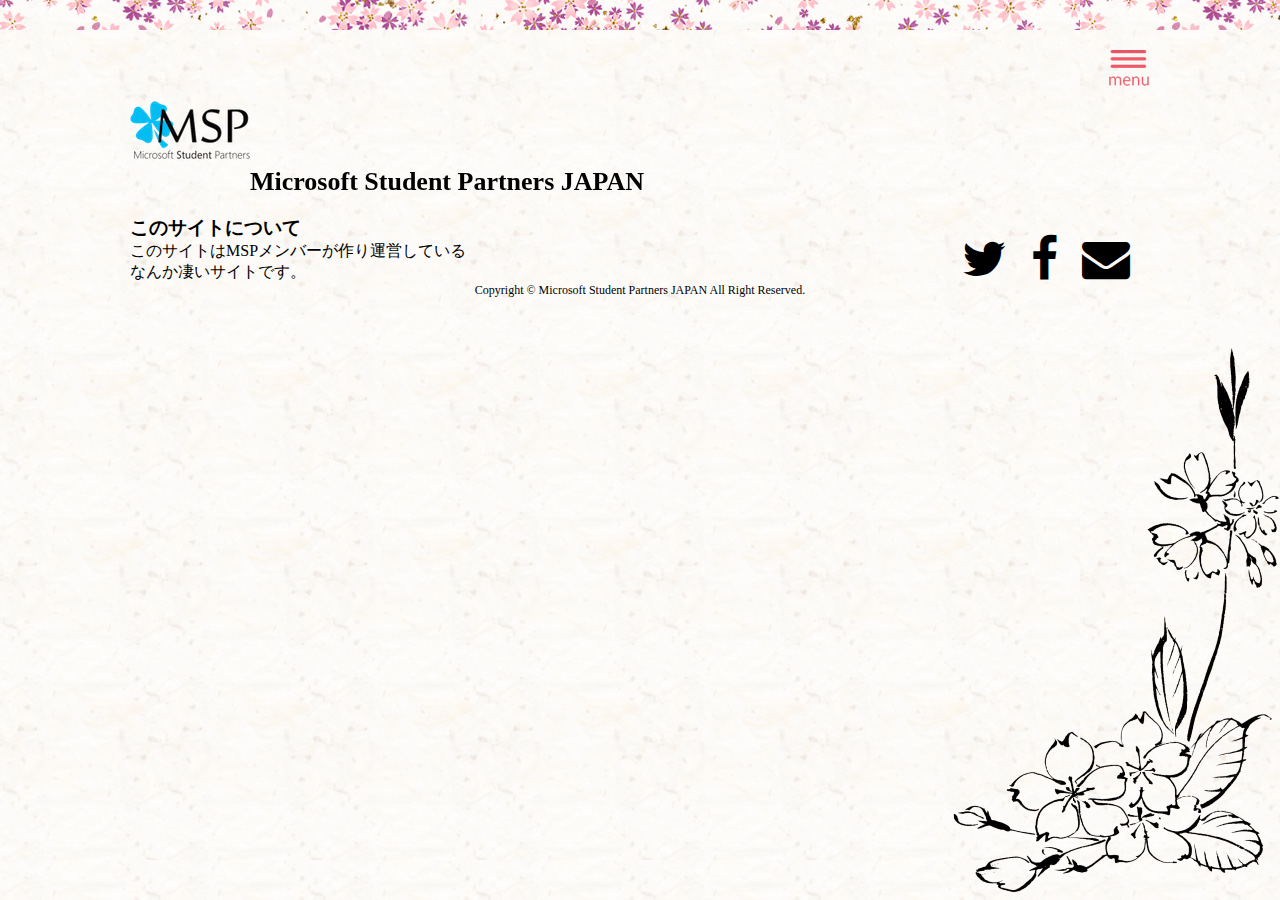
<file: base.html>
<!DOCTYPE html>
<html lang="ja">
<head>
    <meta charset="UTF-8">
    <meta name="viewport" content="width=device-width,initial-scale=1.0">
    <title>Microsoft Student Partners JAPAN</title>
    <link href="http://maxcdn.bootstrapcdn.com/font-awesome/4.2.0/css/font-awesome.min.css" rel="stylesheet">
    <link rel="stylesheet" href="css/normalize.css">
    <link rel="stylesheet" href="css/style.css">
</head>
<body>
    <header>
        <div class="container">
            <div class="box">
                <div class="box__left">
                    <h1 class="title"><img class="msplogo" src="img/logo.png" alt="">Microsoft Student Partners JAPAN</h1>
                </div>
                <div class="box__right">
                    <img class="menu" src="img/menu.png" alt="">
                </div>
            </div>
        </div>
    </header>
    <div class="main">
        <div class="container">

        </div>
    </div>
    <footer>
        <div class="container">
            <div class="box">
                <div class="box__left">
                    <h3>このサイトについて</h3>
                    <p>このサイトはMSPメンバーが作り運営している<br>なんか凄いサイトです。</p>
                </div>
                <div class="box__right">
                    <div class="social-icons">
                        <i class="fa fa-twitter fa-3x"></i>
                        <i class="fa fa-facebook fa-3x"></i>
                        <i class="fa fa-envelope fa-3x"></i>
                    </div>
                </div>
            </div>
            <p class="copyright">Copyright &copy; Microsoft Student Partners JAPAN All Right Reserved.</p>
        </div>
    </footer>
</body>
</html>
</file>
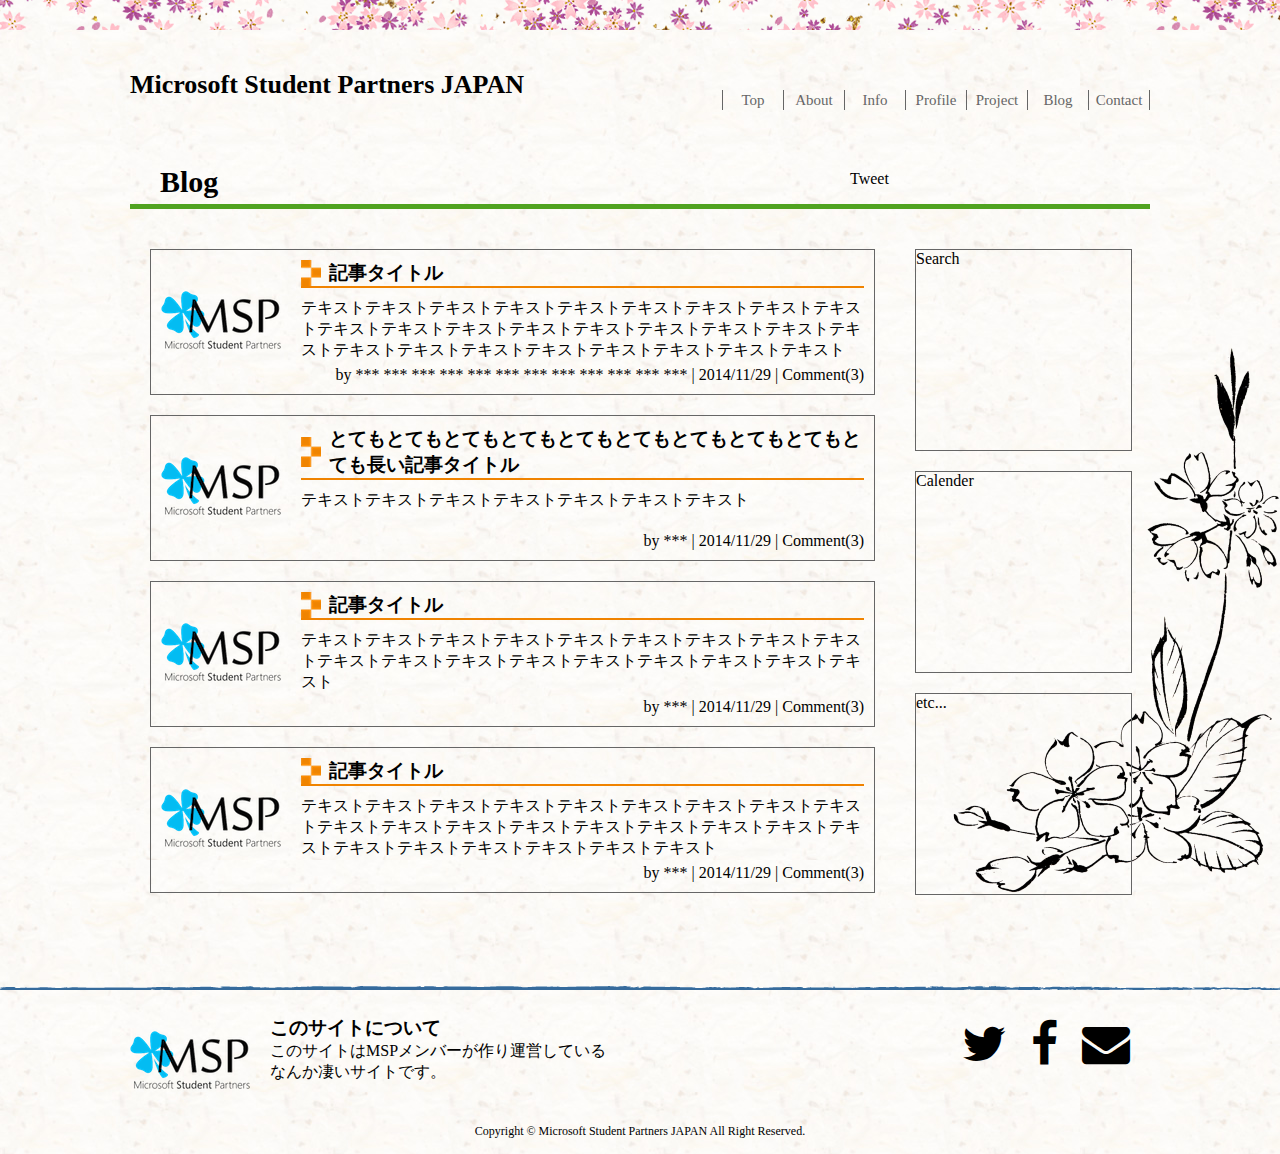
<file: blog.html>
<!DOCTYPE html>
<html lang="ja">
  <head>
    <meta charset="UTF-8">
    <meta name="viewport" content="width=device-width,initial-scale=1.0">
    <title>Microsoft Student Partners JAPAN</title>
    <link href="http://maxcdn.bootstrapcdn.com/font-awesome/4.2.0/css/font-awesome.min.css" rel="stylesheet">
    <link rel="stylesheet" href="css/normalize.css">
    <link rel="stylesheet" href="css/common.css">
    <link rel="stylesheet" href="css/blog.css">

    <!-- head 内か、body 終了タグの直前に次のタグを貼り付けてください。 -->
    <script src="https://apis.google.com/js/platform.js" async defer>
      {lang: 'ja'}
    </script>
  </head>
  <body>
    <header>
        <div class="container">
            <div class="box">
                <div class="box__left">
                    <h1 class="title"><a href="/">Microsoft Student Partners JAPAN</a></h1>
                </div>
                <div class="box__right">
                    <!-- <img class="menu" src="img/menu.png" alt=""> -->
                    <nav>
                      <div class="navbar_box"><a href="#">Top</a></div>
                      <div class="navbar_box"><a href="#">About</a></div>
                      <div class="navbar_box"><a href="#">Info</a></div>
                      <div class="navbar_box"><a href="#">Profile</a></div>
                      <div class="navbar_box"><a href="#">Project</a></div>
                      <div class="navbar_box"><a href="#">Blog</a></div>
                      <div class="navbar_box"><a href="#">Contact</a></div>
                    </nav>
                </div>
            </div>
        </div>
    </header>
    <div class="main">
      <div class="container">
        <div class="headline">
          <h2 class="headline__title">Blog</h2>
          <div class="headline__snsbtns">
            <div class="headline__snsbtn twitter_btn">
              <a href="https://twitter.com/share" class="twitter-share-button">Tweet</a>
              <script>!function(d,s,id){var js,fjs=d.getElementsByTagName(s)[0],p=/^http:/.test(d.location)?'http':'https';if(!d.getElementById(id)){js=d.createElement(s);js.id=id;js.src=p+'://platform.twitter.com/widgets.js';fjs.parentNode.insertBefore(js,fjs);}}(document, 'script', 'twitter-wjs');</script>
            </div>

            <div class="headline__snsbtn facebook_btn">
              <div id="fb-root"></div>
              <script>(function(d, s, id) {
                var js, fjs = d.getElementsByTagName(s)[0];
                if (d.getElementById(id)) return;
                js = d.createElement(s); js.id = id;
                js.src = "//connect.facebook.net/en_GB/sdk.js#xfbml=1&appId=1439419099652278&version=v2.0";
                fjs.parentNode.insertBefore(js, fjs);
                }(document, 'script', 'facebook-jssdk'));</script>
              <div class="fb-like" data-href="https://www.facebook.com/MicrosoftStudentPartnersJAPAN" data-layout="button_count" data-action="like" data-show-faces="true" data-share="false"></div>
            </div>

            <div class="headline__snsbtn googleplus_btn">
              <div class="g-plusone"></div>
            </div>
          </div>
        </div>

        <div class="main__content">
          <article class="post">
            <a href="#">
              <div class="post__thumb">
                <img src="img/logo.png" alt="">
              </div>
              <div class="post__content">
                <h3 class="post__title">記事タイトル</h3>
                <p class="post__text">テキストテキストテキストテキストテキストテキストテキストテキストテキストテキストテキストテキストテキストテキストテキストテキストテキストテキストテキストテキストテキストテキストテキストテキストテキストテキスト</p>
                <p class="post__info">by *** *** *** *** *** *** *** *** *** *** *** *** | 2014/11/29 | Comment(3)</p>
              </div>
            </a>
          </article>
         <article class="post">
            <a href="#">
              <div class="post__thumb">
                <img src="img/logo.png" alt="">
              </div>
              <div class="post__content">
                <h3 class="post__title">とてもとてもとてもとてもとてもとてもとてもとてもとてもとても長い記事タイトル</h3>
                <p class="post__text">テキストテキストテキストテキストテキストテキストテキスト</p>
                <p class="post__info">by *** | 2014/11/29 | Comment(3)</p>
              </div>
            </a>
          </article>
         <article class="post">
            <a href="#">
              <div class="post__thumb">
                <img src="img/logo.png" alt="">
              </div>
              <div class="post__content">
                <h3 class="post__title">記事タイトル</h3>
                <p class="post__text">テキストテキストテキストテキストテキストテキストテキストテキストテキストテキストテキストテキストテキストテキストテキストテキストテキストテキスト</p>
                <p class="post__info">by *** | 2014/11/29 | Comment(3)</p>
              </div>
            </a>
          </article>
         <article class="post">
            <a href="#">
              <div class="post__thumb">
                <img src="img/logo.png" alt="">
              </div>
              <div class="post__content">
                <h3 class="post__title">記事タイトル</h3>
                <p class="post__text">テキストテキストテキストテキストテキストテキストテキストテキストテキストテキストテキストテキストテキストテキストテキストテキストテキストテキストテキストテキストテキストテキストテキストテキスト</p>
                <p class="post__info">by *** | 2014/11/29 | Comment(3)</p>
              </div>
            </a>
          </article>
        </div>
        <div class="main__sidebar">
          <div class="tmpbox">
            Search
          </div>
          <div class="tmpbox">
            Calender
          </div>
          <div class="tmpbox">
            etc...
          </div>
        </div>
      </div>
    </div>

    <footer>
        <div class="container">
            <div class="box">
                <div class="box__left">
                  <div class="box">
                    <!-- box in box -->
                    <div class="box__left">
                        <img class="footer-logo" src="img/logo.png" alt="">
                    </div>
                    <div class="box__right">
                        <div class="footer-desc">
                            <h3>このサイトについて</h3>
                            <p>このサイトはMSPメンバーが作り運営している<br>なんか凄いサイトです。</p>
                        </div>
                    </div>
                    <!-- end. box in box -->
                  </div>
                </div>
                <div class="box__right">
                    <div class="social-icons">
                        <i class="fa fa-twitter fa-3x"></i>
                        <i class="fa fa-facebook fa-3x"></i>
                        <i class="fa fa-envelope fa-3x"></i>
                    </div>
                </div>
            </div>
            <p class="copyright">Copyright &copy; Microsoft Student Partners JAPAN All Right Reserved.</p>
        </div>
    </footer>
  </body>
</html>
</file>
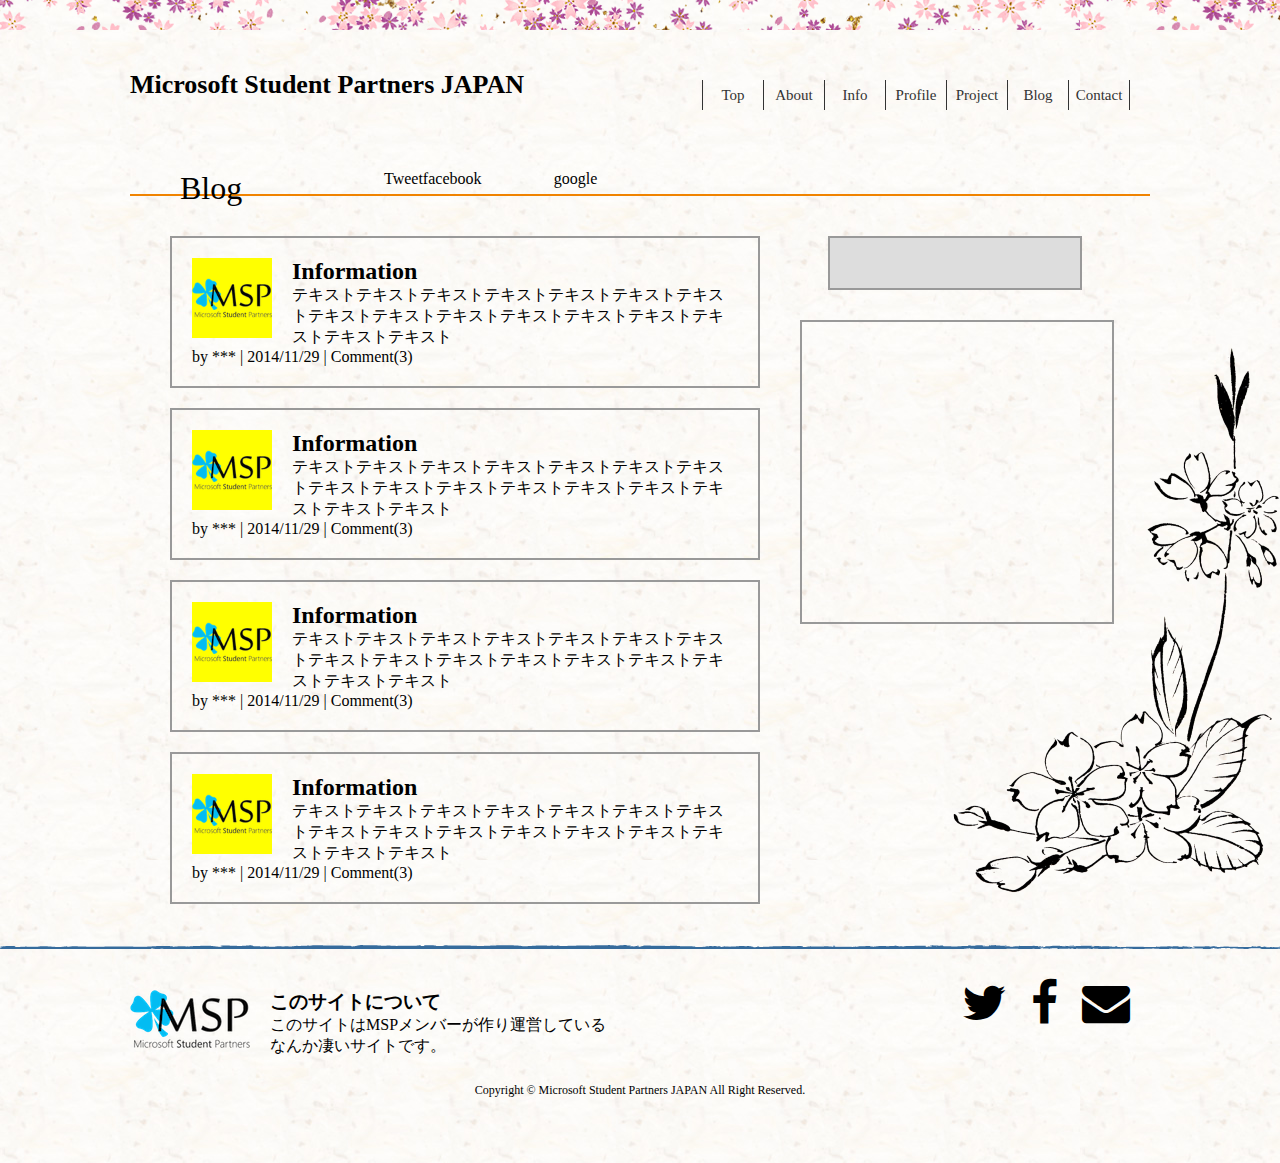
<file: blog_backup.html>
<!DOCTYPE html>
<html lang="ja">
  <head>
    <meta charset="UTF-8">
    <meta name="viewport" content="width=device-width,initial-scale=1.0">
    <title>Microsoft Student Partners JAPAN</title>
    <link href="http://maxcdn.bootstrapcdn.com/font-awesome/4.2.0/css/font-awesome.min.css" rel="stylesheet">
    <link rel="stylesheet" href="css/normalize.css">
    <link rel="stylesheet" href="css/common.css">
    <link rel="stylesheet" href="css/blog_backup.css">

    <!-- head 内か、body 終了タグの直前に次のタグを貼り付けてください。 -->
    <script src="https://apis.google.com/js/platform.js" async defer>
      {lang: 'ja'}
    </script>
  </head>
  <body>
    <header>
        <div class="container">
            <div class="box">
                <div class="box__left">
                    <h1 class="title">Microsoft Student Partners JAPAN</h1>
                </div>
                <div class="box__right">
                    <!-- <img class="menu" src="img/menu.png" alt=""> -->
                    <div class="navbar">
                      <div class="navbar_box"><a href="#">Top</a></div>
                      <div class="navbar_box"><a href="#">About</a></div>
                      <div class="navbar_box"><a href="#">Info</a></div>
                      <div class="navbar_box"><a href="#">Profile</a></div>
                      <div class="navbar_box"><a href="#">Project</a></div>
                      <div class="navbar_box"><a href="#">Blog</a></div>
                      <div class="navbar_box"><a href="#">Contact</a></div>
                    </div>
                </div>
            </div>

        </div>
    </header>
    <div class="main">
      <div class="container">
      	<div id="pageheadline" class="clearfix">
      	  <div id="pagetitle">Blog</div>
      	  <div id="twitterbtn">
      	    <a href="https://twitter.com/share" class="twitter-share-button">Tweet</a>
      	    <script>!function(d,s,id){var js,fjs=d.getElementsByTagName(s)[0],p=/^http:/.test(d.location)?'http':'https';if(!d.getElementById(id)){js=d.createElement(s);js.id=id;js.src=p+'://platform.twitter.com/widgets.js';fjs.parentNode.insertBefore(js,fjs);}}(document, 'script', 'twitter-wjs');</script>	  </div>
      	  <div id="facebookbtn">
      	    <div id="fb-root"></div>
      	    <script>(function(d, s, id) {
      	      var js, fjs = d.getElementsByTagName(s)[0];
      	      if (d.getElementById(id)) return;
      	      js = d.createElement(s); js.id = id;
      	      js.src = "//connect.facebook.net/en_GB/sdk.js#xfbml=1&appId=1439419099652278&version=v2.0";
      	      fjs.parentNode.insertBefore(js, fjs);
      	      }(document, 'script', 'facebook-jssdk'));</script>
      	    facebook
      	    <div class="fb-like" data-href="https://www.facebook.com/MicrosoftStudentPartnersJAPAN" data-layout="button_count" data-action="like" data-show-faces="true" data-share="false"></div>
      	  </div>
      	  <div id="googlebtn">
      	    <!-- +1 ボタン を表示したい位置に次のタグを貼り付けてください。 -->
      	    google
      	    <div class="g-plusone"></div>
      	  </div>
      	</div>
        <div class="content">
      	  <div class="content__left">
                  <div class="blog">
      	      <img class="content" src="img/logo.png" alt=""/>
                    <h2>Information</h2>
      	      <div class="outine">テキストテキストテキストテキストテキストテキストテキストテキストテキストテキストテキストテキストテキストテキストテキストテキスト</div>
      	      <div class="contentInfo">by *** | 2014/11/29 | Comment(3)</div>
                  </div>

                  <div class="blog">
      	      <img class="content" src="img/logo.png" alt=""/>
                    <h2>Information</h2>
      	      <div class="outine">テキストテキストテキストテキストテキストテキストテキストテキストテキストテキストテキストテキストテキストテキストテキストテキスト</div>
      	      <div class="contentInfo">by *** | 2014/11/29 | Comment(3)</div>
                  </div>

                  <div class="blog">
      	      <img class="content" src="img/logo.png" alt=""/>
                    <h2>Information</h2>
      	      <div class="outine">テキストテキストテキストテキストテキストテキストテキストテキストテキストテキストテキストテキストテキストテキストテキストテキスト</div>
      	      <div class="contentInfo">by *** | 2014/11/29 | Comment(3)</div>
                  </div>

                  <div class="blog">
      	      <img class="content" src="img/logo.png" alt=""/>
                    <h2>Information</h2>
      	      <div class="outine">テキストテキストテキストテキストテキストテキストテキストテキストテキストテキストテキストテキストテキストテキストテキストテキスト</div>
      	      <div class="contentInfo">by *** | 2014/11/29 | Comment(3)</div>
                  </div>
      	  </div>
      	  <div class="content__right">
      	    <div id="search"></div>
            <div id="calendar"></div>
      	  </div>
      	</div>
      </div>
      <footer>
          <div class="container">
              <div class="box">
                  <div class="box__left">
                    <div class="box">
                      <div class="box__left">
                        <img class="msplogo" src="img/logo.png" alt="">
                      </div>
                      <div class="box__right" style="margin:30px 0 0 20px;"> <!-- box in box -->
                        <h3>このサイトについて</h3>
                        <p>このサイトはMSPメンバーが作り運営している<br>なんか凄いサイトです。</p>
                      </div>
                    </div>
                  </div>
                  <div class="box__right">
                      <div class="social-icons">
                          <i class="fa fa-twitter fa-3x"></i>
                          <i class="fa fa-facebook fa-3x"></i>
                          <i class="fa fa-envelope fa-3x"></i>
                      </div>
                  </div>
              </div>
              <p class="copyright">Copyright &copy; Microsoft Student Partners JAPAN All Right Reserved.</p>
          </div>
      </footer>
  </body>
</html>
</file>
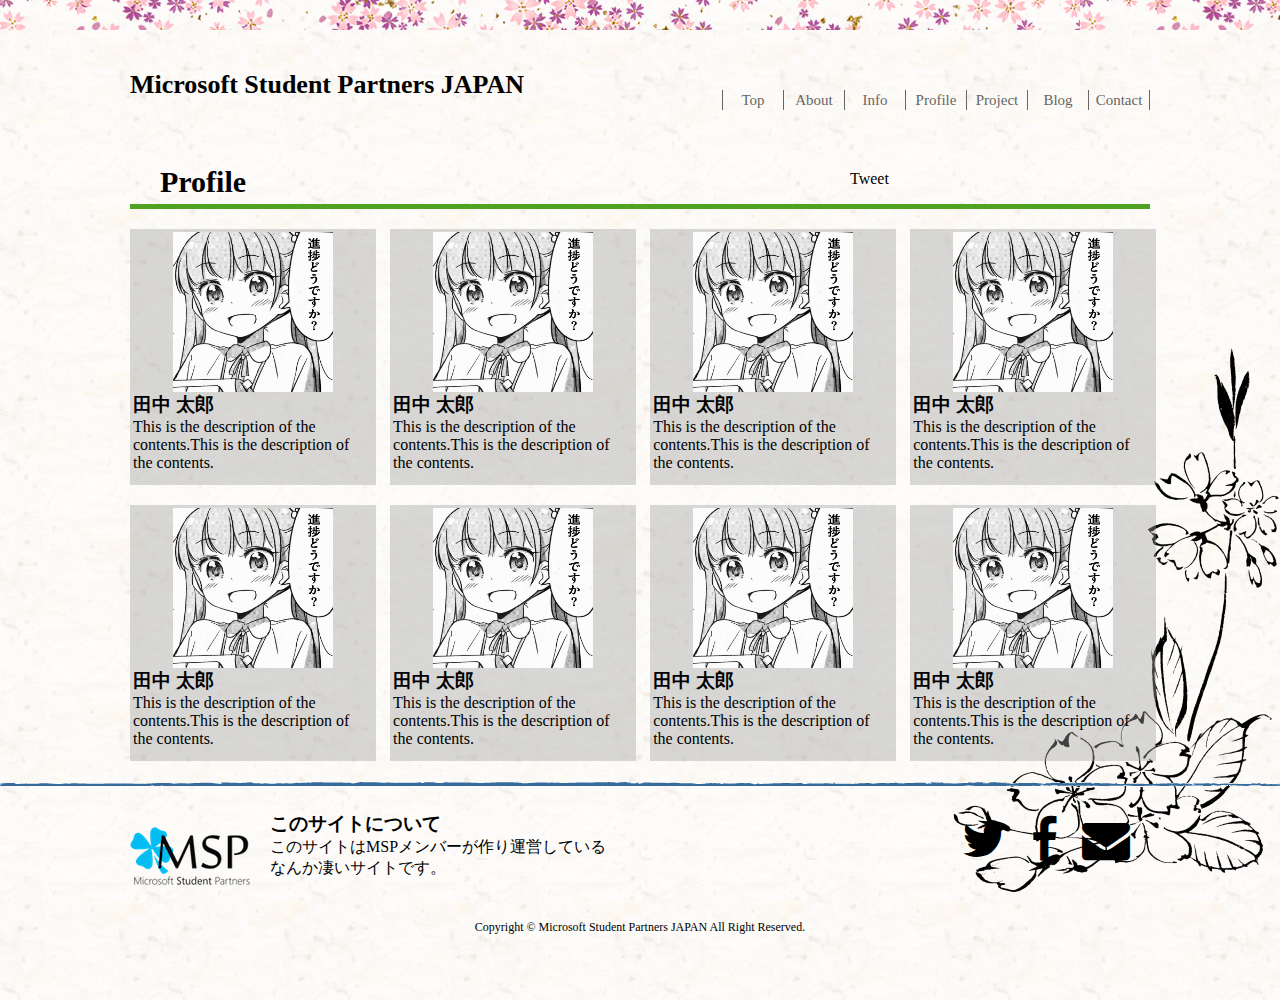
<file: profile.html>
<!DOCTYPE html>
<html lang="ja">
<head>
    <meta charset="UTF-8">
    <meta name="viewport" content="width=device-width,initial-scale=1.0">
    <title>Microsoft Student Partners JAPAN</title>
    <link href="http://maxcdn.bootstrapcdn.com/font-awesome/4.2.0/css/font-awesome.min.css" rel="stylesheet">
    <link rel="stylesheet" href="css/normalize.css">
    <link rel="stylesheet" href="css/common.css">
    <link rel="stylesheet" href="css/profile.css">

    <!-- head 内か、body 終了タグの直前に次のタグを貼り付けてください。 -->
    <script src="https://apis.google.com/js/platform.js" async defer>
      {lang: 'ja'}
    </script>
</head>
<body>
    <header>
        <div class="container">
            <div class="box">
                <div class="box__left">
                    <h1 class="title"><a href="/">Microsoft Student Partners JAPAN</a></h1>
                </div>
                <div class="box__right">
                    <!-- <img class="menu" src="img/menu.png" alt=""> -->
                    <nav>
                      <div class="navbar_box"><a href="#">Top</a></div>
                      <div class="navbar_box"><a href="#">About</a></div>
                      <div class="navbar_box"><a href="#">Info</a></div>
                      <div class="navbar_box"><a href="#">Profile</a></div>
                      <div class="navbar_box"><a href="#">Project</a></div>
                      <div class="navbar_box"><a href="#">Blog</a></div>
                      <div class="navbar_box"><a href="#">Contact</a></div>
                    </nav>
                </div>
            </div>
        </div>
    </header>
    <div class="main">
        <div class="container">
        <div class="headline">
          <h2 class="headline__title">Profile</h2>
          <div class="headline__snsbtns">
            <div class="headline__snsbtn twitter_btn">
              <a href="https://twitter.com/share" class="twitter-share-button">Tweet</a>
              <script>!function(d,s,id){var js,fjs=d.getElementsByTagName(s)[0],p=/^http:/.test(d.location)?'http':'https';if(!d.getElementById(id)){js=d.createElement(s);js.id=id;js.src=p+'://platform.twitter.com/widgets.js';fjs.parentNode.insertBefore(js,fjs);}}(document, 'script', 'twitter-wjs');</script>
            </div>

            <div class="headline__snsbtn facebook_btn">
              <div id="fb-root"></div>
              <script>(function(d, s, id) {
                var js, fjs = d.getElementsByTagName(s)[0];
                if (d.getElementById(id)) return;
                js = d.createElement(s); js.id = id;
                js.src = "//connect.facebook.net/en_GB/sdk.js#xfbml=1&appId=1439419099652278&version=v2.0";
                fjs.parentNode.insertBefore(js, fjs);
                }(document, 'script', 'facebook-jssdk'));</script>
              <div class="fb-like" data-href="https://www.facebook.com/MicrosoftStudentPartnersJAPAN" data-layout="button_count" data-action="like" data-show-faces="true" data-share="false"></div>
            </div>

            <div class="headline__snsbtn googleplus_btn">
              <div class="g-plusone"></div>
            </div>
          </div>
        </div>

        <ul class="profile_list">
          <li>
            <a class="profile" href="#">
              <img class="profile__icon" src="img/shinchoku.jpg">
              <h3 class="profile__name">田中 太郎</h3>
              <p class="profile__text">
                This is the description of the contents.This is the description of the contents.
              </p>
            </a>
          </li>

          <li>
            <a class="profile" href="#">
              <img class="profile__icon" src="img/shinchoku.jpg">
              <h3 class="profile__name">田中 太郎</h3>
              <p class="profile__text">
                This is the description of the contents.This is the description of the contents.
              </p>
            </a>
          </li>

          <li>
            <a class="profile" href="#">
              <img class="profile__icon" src="img/shinchoku.jpg">
              <h3 class="profile__name">田中 太郎</h3>
              <p class="profile__text">
                This is the description of the contents.This is the description of the contents.
              </p>
            </a>
          </li>

          <li>
            <a class="profile" href="#">
              <img class="profile__icon" src="img/shinchoku.jpg">
              <h3 class="profile__name">田中 太郎</h3>
              <p class="profile__text">
                This is the description of the contents.This is the description of the contents.
              </p>
            </a>
          </li>

          <li>
            <a class="profile" href="#">
              <img class="profile__icon" src="img/shinchoku.jpg">
              <h3 class="profile__name">田中 太郎</h3>
              <p class="profile__text">
                This is the description of the contents.This is the description of the contents.
              </p>
            </a>
          </li>

          <li>
            <a class="profile" href="#">
              <img class="profile__icon" src="img/shinchoku.jpg">
              <h3 class="profile__name">田中 太郎</h3>
              <p class="profile__text">
                This is the description of the contents.This is the description of the contents.
              </p>
            </a>
          </li>

          <li>
            <a class="profile" href="#">
              <img class="profile__icon" src="img/shinchoku.jpg">
              <h3 class="profile__name">田中 太郎</h3>
              <p class="profile__text">
                This is the description of the contents.This is the description of the contents.
              </p>
            </a>
          </li>

          <li>
            <a class="profile" href="#">
              <img class="profile__icon" src="img/shinchoku.jpg">
              <h3 class="profile__name">田中 太郎</h3>
              <p class="profile__text">
                This is the description of the contents.This is the description of the contents.
              </p>
            </a>
          </li>
        </ul>
    </div>

    <footer>
        <div class="container">
            <div class="box">
                <div class="box__left">
                  <div class="box">
                    <!-- box in box -->
                    <div class="box__left">
                        <img class="footer-logo" src="img/logo.png" alt="">
                    </div>
                    <div class="box__right">
                        <div class="footer-desc">
                            <h3>このサイトについて</h3>
                            <p>このサイトはMSPメンバーが作り運営している<br>なんか凄いサイトです。</p>
                        </div>
                    </div>
                    <!-- end. box in box -->
                  </div>
                </div>
                <div class="box__right">
                    <div class="social-icons">
                        <i class="fa fa-twitter fa-3x"></i>
                        <i class="fa fa-facebook fa-3x"></i>
                        <i class="fa fa-envelope fa-3x"></i>
                    </div>
                </div>
            </div>
            <p class="copyright">Copyright &copy; Microsoft Student Partners JAPAN All Right Reserved.</p>
        </div>
    </footer>

</body>
</html>
</file>
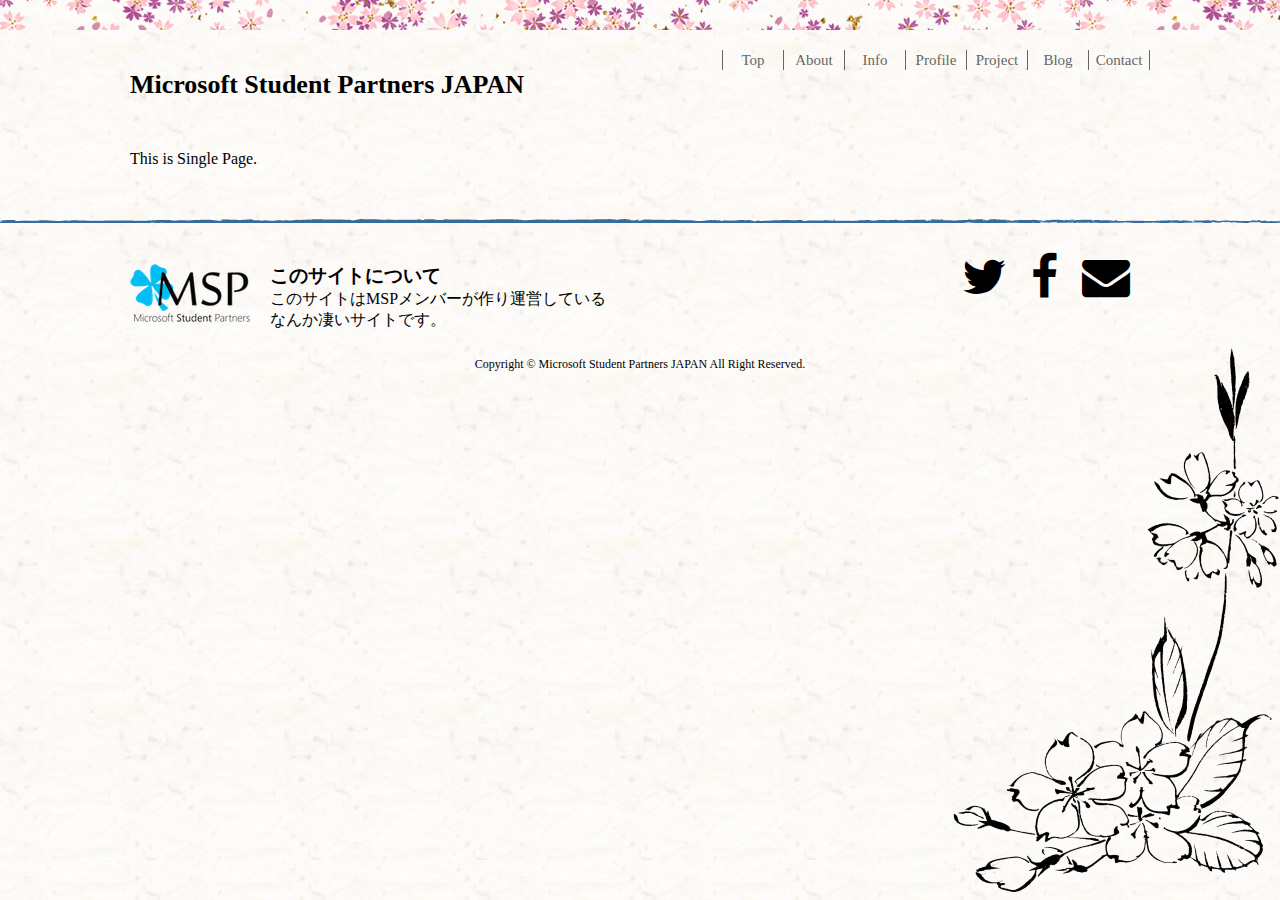
<file: sample.html>
<!DOCTYPE html>
<html lang="ja">
<head>
    <meta charset="UTF-8">
    <meta name="viewport" content="width=device-width,initial-scale=1.0">
    <title>Microsoft Student Partners JAPAN</title>
    <link href="http://maxcdn.bootstrapcdn.com/font-awesome/4.2.0/css/font-awesome.min.css" rel="stylesheet">
    <link rel="stylesheet" href="css/normalize.css">
    <link rel="stylesheet" href="css/common.css">
    <link rel="stylesheet" href="css/index.css">
</head>
<body>
    <header>
        <div class="container">
            <div class="box">
                <div class="box__left">
                    <h1 class="title">Microsoft Student Partners JAPAN</h1>
                </div>
                <div class="box__right">
                    <!-- <img class="menu" src="img/menu.png" alt=""> -->
                    <div class="navbar">
                      <div class="navbar_box"><a href="#">Top</a></div>
                      <div class="navbar_box"><a href="#">About</a></div>
                      <div class="navbar_box"><a href="#">Info</a></div>
                      <div class="navbar_box"><a href="#">Profile</a></div>
                      <div class="navbar_box"><a href="#">Project</a></div>
                      <div class="navbar_box"><a href="#">Blog</a></div>
                      <div class="navbar_box"><a href="#">Contact</a></div>
                    </div>
                </div>
            </div>

        </div>
    </header>
    <div class="main">
        <div class="container">
            <p>This is Single Page.</p>
        </div>
    </div>
    <footer>
        <div class="container">
            <div class="box">
                <div class="box__left">
                  <div class="box">
                    <div class="box__left">
                      <img class="msplogo" src="img/logo.png" alt="">
                    </div>
                    <div class="box__right" style="margin:30px 0 0 20px;"> <!-- box in box -->
                      <h3>このサイトについて</h3>
                      <p>このサイトはMSPメンバーが作り運営している<br>なんか凄いサイトです。</p>
                    </div>
                  </div>
                </div>
                <div class="box__right">
                    <div class="social-icons">
                        <i class="fa fa-twitter fa-3x"></i>
                        <i class="fa fa-facebook fa-3x"></i>
                        <i class="fa fa-envelope fa-3x"></i>
                    </div>
                </div>
            </div>
            <p class="copyright">Copyright &copy; Microsoft Student Partners JAPAN All Right Reserved.</p>
        </div>
    </footer>

</body>
</html>
</file>
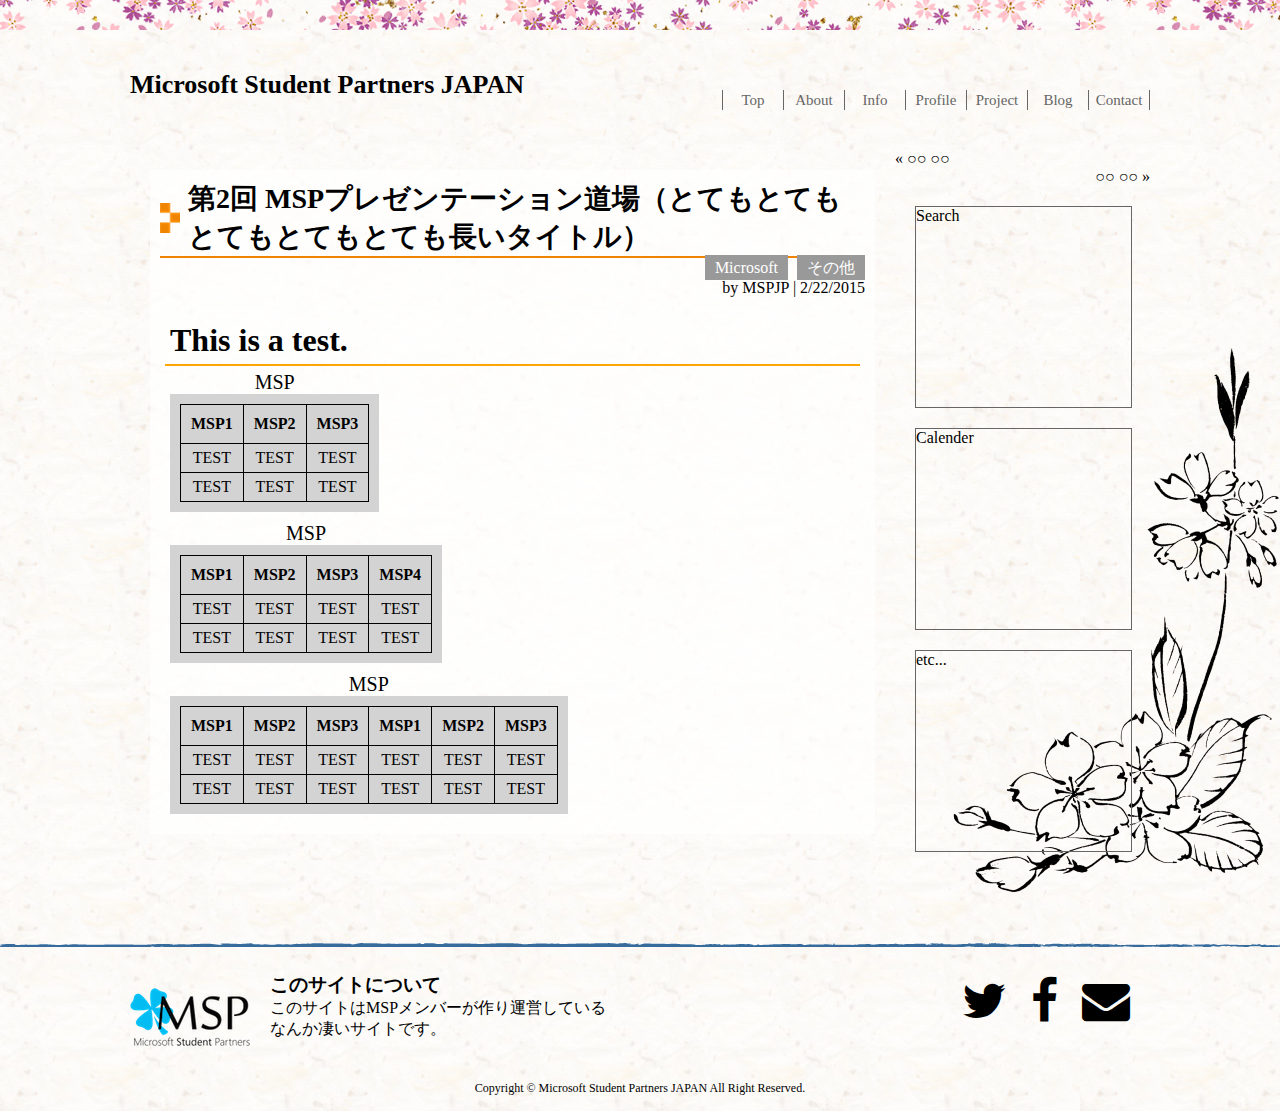
<file: single.html>
<!DOCTYPE html>
<html lang="ja">
    <head>
        <meta charset="UTF-8">
        <meta name="viewport" content="width=device-width,initial-scale=1.0">
        <title>Microsoft Student Partners JAPAN</title>
        <link href="http://maxcdn.bootstrapcdn.com/font-awesome/4.2.0/css/font-awesome.min.css" rel="stylesheet">
        <link rel="stylesheet" href="css/normalize.css">
        <link rel="stylesheet" href="css/common.css">
        <link rel="stylesheet" href="css/single.css">
    </head>
    <body>
        <header>
            <div class="container">
                <div class="box">
                    <div class="box__left">
                        <h1 class="title"><a href="/">Microsoft Student Partners JAPAN</a></h1>
                    </div>
                    <div class="box__right">
                        <!-- <img class="menu" src="img/menu.png" alt=""> -->
                        <nav>
                          <div class="navbar_box"><a href="#">Top</a></div>
                          <div class="navbar_box"><a href="#">About</a></div>
                          <div class="navbar_box"><a href="#">Info</a></div>
                          <div class="navbar_box"><a href="#">Profile</a></div>
                          <div class="navbar_box"><a href="#">Project</a></div>
                          <div class="navbar_box"><a href="#">Blog</a></div>
                          <div class="navbar_box"><a href="#">Contact</a></div>
                        </nav>
                    </div>
                </div>
            </div>
        </header>
        <div class="main">
            <div class="container">
                <div class="main__content">
                    <div class="report">
                        <div class="report__meta">
                            <h3 class="report__title">第2回 MSPプレゼンテーション道場（とてもとてもとてもとてもとても長いタイトル）</h3>
                            <ul class="report__category">
                                <li><a href="#">Microsoft</a></li>
                                <li><a href="#">その他</a></li>
                            </ul>
                            <p  class="report__info">by MSPJP | 2/22/2015</p>
                        </div>

                        <!-- <div class="report__body">
                            <div class="report__image align-center">
                                <img src="http://dummyimage.com/500x200/ccc/fff" alt="">
                            </div>

                            <h2>記事内のタイトル</h2>
                            <p>テキストテキストテキストテキストテキストテキストテキストテキストテキストテキストテキストテキストテキストテキストテキストテキストテキストテキストテキストテキストテキストテキストテキストテキストテキストテキストテキストテキストテキストテキストテキストテキストテキストテキストテキストテキストテキストテキストテキストテキストテキストテキストテキストテキストテキストテキストテキストテキストテキストテキストテキストテキストテキストテキストテキストテキストテキストテキストテキストテキストテキストテキストテキストテキストテキストテキストテキストテキストテキストテキストテキストテキストテキストテキストテキストテキストテキストテキストテキストテキストテキストテキストテキストテキストテキストテキストテキストテキストテキストテキストテキストテキストテキストテキストテキストテキスト</p>

                            <h3>記事内のタイトル</h3>
                            <p>テキストテキストテキストテキストテキストテキストテキストテキストテキストテキストテキストテキストテキストテキストテキストテキストテキストテキストテキストテキストテキストテキストテキストテキストテキストテキストテキストテキストテキストテキストテキストテキストテキストテキストテキストテキストテキストテキストテキストテキストテキストテキストテキストテキストテキストテキストテキストテキストテキストテキストテキストテキストテキストテキストテキストテキストテキストテキストテキストテキストテキストテキストテキストテキストテキストテキストテキストテキストテキストテキストテキストテキストテキストテキストテキストテキストテキストテキストテキストテキストテキストテキストテキストテキストテキストテキストテキストテキストテキストテキストテキストテキストテキストテキストテキストテキスト</p>


                            <h4>記事内のタイトル</h4>
                            <p>テキストテキストテキストテキストテキストテキストテキストテキストテキストテキストテキストテキストテキストテキストテキストテキストテキストテキストテキストテキストテキストテキストテキストテキストテキストテキストテキストテキストテキストテキストテキストテキストテキストテキストテキストテキストテキストテキストテキストテキストテキストテキストテキストテキストテキストテキストテキストテキストテキストテキストテキストテキストテキストテキストテキストテキストテキストテキストテキストテキストテキストテキストテキストテキストテキストテキストテキストテキストテキストテキストテキストテキストテキストテキストテキストテキストテキストテキストテキストテキストテキストテキストテキストテキストテキストテキストテキストテキストテキストテキストテキストテキストテキストテキストテキストテキスト</p>

                            <h4>記事内のタイトル</h4>
                            <p>テキストテキストテキストテキストテキストテキストテキストテキストテキストテキストテキストテキストテキストテキストテキストテキストテキストテキストテキストテキストテキストテキストテキストテキストテキストテキストテキストテキストテキストテキストテキストテキストテキストテキストテキストテキストテキストテキストテキストテキストテキストテキストテキストテキストテキストテキストテキストテキストテキストテキストテキストテキストテキストテキストテキストテキストテキストテキストテキストテキストテキストテキストテキストテキストテキストテキストテキストテキストテキストテキストテキストテキストテキストテキストテキストテキストテキストテキストテキストテキストテキストテキストテキストテキストテキストテキストテキストテキストテキストテキストテキストテキストテキストテキストテキストテキスト</p>

                            <h5>記事内のタイトル</h5>
                            <p>テキストテキストテキストテキストテキストテキストテキストテキストテキストテキストテキストテキストテキストテキストテキストテキストテキストテキストテキストテキストテキストテキストテキストテキストテキストテキストテキストテキストテキストテキストテキストテキストテキストテキストテキストテキストテキストテキストテキストテキストテキストテキストテキストテキストテキストテキストテキストテキストテキストテキストテキストテキストテキストテキストテキストテキストテキストテキストテキストテキストテキストテキストテキストテキストテキストテキストテキストテキストテキストテキストテキストテキストテキストテキストテキストテキストテキストテキストテキストテキストテキストテキストテキストテキストテキストテキストテキストテキストテキストテキストテキストテキストテキストテキストテキストテキスト</p>

                            <h6>記事内のタイトル</h6>
                            <p>テキストテキストテキストテキストテキストテキストテキストテキストテキストテキストテキストテキストテキストテキストテキストテキストテキストテキストテキストテキストテキストテキストテキストテキストテキストテキストテキストテキストテキストテキストテキストテキストテキストテキストテキストテキストテキストテキストテキストテキストテキストテキストテキストテキストテキストテキストテキストテキストテキストテキストテキストテキストテキストテキストテキストテキストテキストテキストテキストテキストテキストテキストテキストテキストテキストテキストテキストテキストテキストテキストテキストテキストテキストテキストテキストテキストテキストテキストテキストテキストテキストテキストテキストテキストテキストテキストテキストテキストテキストテキストテキストテキストテキストテキストテキストテキスト</p>

                            <ul>
                              <li>hoge</li>
                              <li>fuga</li>
                              <li>foo</li>
                            </ul>

                            <dl>
                              <dt>table1</dt>
                              <dd>column1</dd>
                              <dt>table2</dt>
                              <dd>column2</dd>
                              <dd>column3</dd>
                            </dl>

                        </div> -->
                        <div class="entry_body">
                          <h1>This is a test.</h1>
                            <table><caption>MSP</caption>
                            <tbody>
                            <tr>
                            <th>MSP1</th>
                            <th>MSP2</th>
                            <th>MSP3</th>
                            </tr>
                            <tr>
                            <td>TEST</td>
                            <td>TEST</td>
                            <td>TEST</td>
                            </tr>
                            <tr>
                            <td>TEST</td>
                            <td>TEST</td>
                            <td>TEST</td>
                            </tr>
                            </tbody>
                            </table>
                            <table><caption>MSP</caption>
                            <tbody>
                            <tr>
                            <th>MSP1</th>
                            <th>MSP2</th>
                            <th>MSP3</th>
                            <th>MSP4</th>
                            </tr>
                            <tr>
                            <td>TEST</td>
                            <td>TEST</td>
                            <td>TEST</td>
                            <td>TEST</td>
                            </tr>
                            <tr>
                            <td>TEST</td>
                            <td>TEST</td>
                            <td>TEST</td>
                            <td>TEST</td>
                            </tr>
                            </tbody>
                            </table>
                            <span id="more-71"></span>
                            <table><caption>MSP</caption>
                            <tbody>
                            <tr>
                            <th>MSP1</th>
                            <th>MSP2</th>
                            <th>MSP3</th>
                            <th>MSP1</th>
                            <th>MSP2</th>
                            <th>MSP3</th>
                            </tr>
                            <tr>
                            <td>TEST</td>
                            <td>TEST</td>
                            <td>TEST</td>
                            <td>TEST</td>
                            <td>TEST</td>
                            <td>TEST</td>
                            </tr>
                            <tr>
                            <td>TEST</td>
                            <td>TEST</td>
                            <td>TEST</td>
                            <td>TEST</td>
                            <td>TEST</td>
                            <td>TEST</td>
                            </tr>
                            </tbody>
                            </table>
                            </div>
                    </div>
                </div>
                <div class="navigation">
                    <div class="align-left"><a href="#">&laquo; ○○ ○○</a></div>
                    <div class="align-right"><a href="#">○○ ○○ &raquo;</a></div>
                </div>
                
                <div class="main__sidebar">
                    <div class="tmpbox">
                        Search
                    </div>
                    <div class="tmpbox">
                        Calender
                    </div>
                    <div class="tmpbox">
                        etc...
                    </div>
                </div>
            </div>
        </div>
    <footer>
        <div class="container">
            <div class="box">
                <div class="box__left">
                  <div class="box">
                    <!-- box in box -->
                    <div class="box__left">
                        <img class="footer-logo" src="img/logo.png" alt="">
                    </div>
                    <div class="box__right">
                        <div class="footer-desc">
                            <h3>このサイトについて</h3>
                            <p>このサイトはMSPメンバーが作り運営している<br>なんか凄いサイトです。</p>
                        </div>
                    </div>
                    <!-- end. box in box -->
                  </div>
                </div>
                <div class="box__right">
                    <div class="social-icons">
                        <i class="fa fa-twitter fa-3x"></i>
                        <i class="fa fa-facebook fa-3x"></i>
                        <i class="fa fa-envelope fa-3x"></i>
                    </div>
                </div>
            </div>
            <p class="copyright">Copyright &copy; Microsoft Student Partners JAPAN All Right Reserved.</p>
        </div>
    </footer>

    </body>
</html>
</file>
<file: css/style.css>
/* ==========================================================================
   Config - 一般的な設定
   ========================================================================== */
html, body, div, h1, h2, h3, h4, h5, h6, p, ul, li{
    margin: 0;
}
body{
    font-family: "Times New Roman", "游明朝", YuMincho, "ヒラギノ明朝 ProN W3", "Hiragino Mincho ProN", "メイリオ", Meiryo, serif;
    background-image:
        url("../img/flower.png"),
        url("../img/washi.jpg");
    background-repeat:
        no-repeat,
        repeat;
    background-position:
        right bottom,
        left top;
    background-attachment:
        fixed,
        scroll;
}

/* ==========================================================================
   Utility - サイト全体で使う便利なもの
   ========================================================================== */
/* container: 横幅1020px, 中央寄せの枠 */
.container{
    margin: 0 auto;
    width: 1020px;
}

/* box: 要素の左右への振り分け */
.box:after{
    content: "";
    display: block;
    clear: both;
}
.box > .box__left{
    float: left;
}
.box > .box__right{
    float: right;
}

/* clearfix: クリアフィックス */
.clearfix:after{
    content: "";
    display: block;
    clear: both;
}

/* ==========================================================================
   Header - ヘッダー
   ========================================================================== */
header{
    z-index:100;
    width: 100%;
    position: fixed;
    padding: 50px 0 0 0;
    background-image:
        url("../img/header.png"),
        url("../img/washi.jpg");
    background-repeat:
        repeat-x,
        repeat;
}
header .title{
    font-family: 'Segoe UI Semibold';
    font-size:26px;
    padding:20px 0;
}
/*
header .msplogo{
    vertical-align: middle;
    margin-right: 20px;
}*/
/*
header .menu{
    margin-top: 30px;
}*/

header .navbar{
  margin:30px 0;
  display:table;
  margin-right:20px;
}

header .navbar_box {
  display:table-cell;
  width:60px;
  height:30px;
  border-left:1px #333 solid;
}

header .navbar_box a{
  display:block;
  line-height:30px;
  text-decoration:none;
  text-align:center;
  color:#333;
  font-size:15px;
}

header .navbar_box:last-child{
  border-right:1px #333 solid;
}


/* ==========================================================================
   Main - メイン部分
   ========================================================================== */
.main{
    padding: 150px 0 50px; /* ヘッダーの分だけ下げる */
}

/* Top - サイトトップ
   ========================================================================== */
    .topslider{
        margin-bottom: 30px;
    }
    .topinfo:after{
        content: "";
        display: block;
        clear: both;
    }
    .topinfo__left,
    .topinfo__right{
        width: 450px;
        box-sizing: border-box;
        padding: 20px 40px;
    }
    .topinfo__left{
        float: left;
        margin-left: 20px;
        border: 2px solid #ffa500;
    }
    .topinfo__left .topinfo__list li{
        border-bottom: 1px dashed #ffa500;
    }
    .topinfo__right{
        float: right;
        margin-right: 20px;
        border: 2px solid #2e8b57;
    }
    .topinfo__right .topinfo__list li{
        border-bottom: 1px dashed #2e8b57;
    }
    .topinfo__list{
        list-style: none;
        padding-left: 0;
    }
    .topinfo__list li a{
        color: #000;
        display: block;
        text-decoration: none;
    }
    .topinfo__date{
        margin-right: 30px;
    }

/* Blogs - ブログ一覧
   ========================================================================== */

/* Post - ブログ記事
   ========================================================================== */


/* ==========================================================================
   Footer - フッター
   ========================================================================== */
footer{
    width: 100%;
    padding: 15px 0;
    background-image: url("../img/underline.png");
    background-repeat: repeat-x;
}
footer .copyright{
    font-size: 12px;
    text-align: center;
}
footer .social-icons{
    margin-top: 20px;
}
footer .social-icons i{
    margin-right: 20px;
}
</file>
<file: css/common.css>
/* ==========================================================================
   Config - 一般的な設定
   ========================================================================== */
html, body, div, h1, h2, h3, h4, h5, h6, p, ul, li{
    margin: 0;
}
body{
    font-family: "Times New Roman", "游明朝", YuMincho, "ヒラギノ明朝 ProN W3", "Hiragino Mincho ProN", "メイリオ", Meiryo, serif;
    background-image:
        url("../img/flower.png"),
        url("../img/washi.jpg");
    background-repeat:
        no-repeat,
        repeat;
    background-position:
        right bottom,
        left top;
    background-attachment:
        fixed,
        scroll;
}
a:link,
a:visited,
a:hover,
a:active{
  /* aタグのスタイルをリセット */
  color: black;
  text-decoration: none;
}

/* ==========================================================================
   Utility - サイト全体で使う便利なもの
   ========================================================================== */
/* container: 横幅1020px, 中央寄せの枠 */
.container{
    margin: 0px auto;
    max-width: 1020px;
    width: 100%;
}
/* 文字寄せ用 */
.align-left  { text-align: left; }
.align-center{ text-align: center; }
.align-right { text-align: right; }

/* box: 要素の左右への振り分け */
.box:after{
    content: "";
    display: block;
    clear: both;
}
.box__left{
    float: left;
}
.box__right{
    float: right;
}

/* clearfix: クリアフィックス */
.clearfix:after{
    content: "";
    display: block;
    clear: both;
}

/* ただの箱、レイアウト確認用 */
.tmpbox{
  width: 100%;
  height: 200px;
  border: 1px solid #666;
  margin-bottom: 20px;
}

/* タブレット用 */
@media screen and (max-width: 1020px){
  .box__left,
  .box__right{
    text-align: center;
    float: none;
  }
}

/* ==========================================================================
   Header - ヘッダー
   ========================================================================== */
header{
    z-index:100;
    width: 100%;
    position: fixed;
    padding: 50px 0 0 0;
    background-image:
        url("../img/header.png"),
        url("../img/washi.jpg");
    background-repeat:
        repeat-x,
        repeat;
}
header .title{
    font-family: 'Segoe UI Semibold';
    font-size:26px;
    padding:20px 0;
}

header nav {
  margin:40px 0 30px 0;
  display:table;
}

header .navbar_box {
  display:table-cell;
  width:60px;
  height:20px;
  border-left:1px #666 solid;
}

header .navbar_box a{
  display:block;
  line-height:20px;
  text-decoration:none;
  text-align:center;
  color:#666;
  font-size:15px;
}

header .navbar_box:last-child{
  border-right:1px #666 solid;
}

/* タブレット用 */
@media screen and (max-width: 1020px){
  header{
    position: static;
    padding: 20px 0 10px 0;
  }
  header nav{
    margin: 0 auto;
  }
}

/* ==========================================================================
   Main - メイン
   ========================================================================== */
.main{
    padding: 150px 0 50px; /* ヘッダーの分だけ下げる */
}
.main:after{
  content: "";
  display: block;
  clear: both;
}
@media screen and (max-width: 1020px){
  .main{
    padding: 0 0 50px; /* スマホサイズの時は上paddingなし */
  }
}

/* コンテンツとサイドバーの振り分け
   ========================================================================== */
  .main__content,
  .main__sidebar{
    box-sizing: border-box;
    padding: 20px;
  }
  .main__content{
    float: left;
    width: 75%;
  }
  .main__sidebar{
    float: right;
    width: 25%;
  }
  /* タブレット用 */
  @media screen and (max-width: 1020px){
    .main__content,
    .main__sidebar{
      width: 100%;
    }
  }

/* 見出し
   ========================================================================== */
  .headline{
      margin: 20px 0px 20px 0px;
      border-bottom: 5px solid #50A320;
      /*x軸のみ伸びる画像に変更*/
  }
  .headline:after{
      content: "";
      display: block;
      clear: both;
  }
  .headline__title{
      float: left;
      height: 24px;
      font-size: 30px;
      font-family: 'Segoe UI Semibold';
      line-height:24px;
      padding:0 0 10px 30px;
  }
  .headline__snsbtns{
    display:table;
    float:right;
  }

  .headline__snsbtn{
    display:table-cell;
    vertical-align: middle;
    width:100px;
  }

/* ==========================================================================
  Footer- フッター
   ========================================================================== */
footer{
    width: 100%;
    padding: 15px 0;
    background-image: url("../img/underline.png");
    background-repeat: repeat-x;
}
footer .footer-desc{
    margin: 15px 0 0 20px;
}
footer .copyright{
    font-size: 12px;
    text-align: center;
}
footer .social-icons{
    margin-top: 20px;
}
footer .social-icons i{
    margin-right: 20px;
}
</file>
<file: css/blog.css>
/* ==========================================================================
   Blog - アーカイブページ
   ========================================================================== */

/* Blogs - ブログ一覧
   ========================================================================== */

.post{
  width: 100%;
  box-sizing: border-box;
  display: table;
  border: 1px solid #666;
  padding: 10px;
  margin-bottom: 20px;
  position: relative;
}
.post > a{
  display: block;
}
.post__thumb{
  display: table-cell;
  vertical-align: top;
}

.post__thumb img {
  max-height: 150px;
  max-width: 150px;
}

.post__content{
  width: 100%;
  display: table-cell;
  vertical-align: top;
  padding-left: 20px;
  
}
.post__title{
  background-image: url("../img/title-icon.png");
  background-repeat: no-repeat;
  background-position: left center;
  border-bottom: 2px solid #f08300;
  padding-left: 28px;
  font-weight: bold;
}
.post__text{
  margin-top: 10px;
  margin-bottom: 20px;
}

.post__info{
  position: absolute;
  bottom: 10px;
  right: 10px;
}

/* 768px 以下の処理 */
@media screen and (max-width: 768px){
  .post__thumb,
  .post__content{
    display: block;
    width: 100%;
    padding: 0;
  }
  .post__info{
    position: static;
    text-align: right;
  }
}
</file>
<file: css/blog_backup.css>
/* ==========================================================================
   Config - 一般的な設定
   ========================================================================== */
html, body, div, h1, h2, h3, h4, h5, h6, p, ul, li{
    margin: 0;
}
body{
    font-family: "Times New Roman", "游明朝", YuMincho, "ヒラギノ明朝 ProN W3", "Hiragino Mincho ProN", "メイリオ", Meiryo, serif;
    background-image:
    url("../img/flower.png"),
    url("../img/washi.jpg");
    background-repeat:
    no-repeat,
    repeat;
    background-position:
    right bottom,
    left top;
    background-attachment:
    fixed,
    scroll;
}

/* ==========================================================================
   Utility - サイト全体で使う便利なもの
   ========================================================================== */
/* container: 横幅1020px, 中央寄せの枠 */
.container{
    margin: 0 auto;
    width: 1020px;
}

/* box: 要素の左右への振り分け */
.box:after{
    content: "";
    display: block;
    clear: both;
}
.box > .box__left{
    float: left;
}
.box > .box__right{
    float: right;
}

/* clearfix: クリアフィックス */
.clearfix:after{
    content: "";
    display: block;
    clear: both;
}

/* ==========================================================================
   Header - ヘッダー
   ========================================================================== */
   header{
       z-index:100;
       width: 100%;
       position: fixed;
       padding: 50px 0 0 0;
       background-image:
           url("../img/header.png"),
           url("../img/washi.jpg");
       background-repeat:
           repeat-x,
           repeat;
   }
   header .title{
       font-family: 'Segoe UI Semibold';
       font-size:26px;
       padding:20px 0;
   }
   /*
   header .msplogo{
       vertical-align: middle;
       margin-right: 20px;
   }*/
   /*
   header .menu{
       margin-top: 30px;
   }*/

   header .navbar{
     margin:30px 0;
     display:table;
     margin-right:20px;
   }

   header .navbar_box {
     display:table-cell;
     width:60px;
     height:30px;
     border-left:1px #333 solid;
   }

   header .navbar_box a{
     display:block;
     line-height:30px;
     text-decoration:none;
     text-align:center;
     color:#333;
     font-size:15px;
   }

   header .navbar_box:last-child{
     border-right:1px #333 solid;
   }



/* ==========================================================================
   Main - メイン部分
   ========================================================================== */
.main{
    padding: 150px 0 50px; /* ヘッダーの分だけ下げる */
}

#pageheadline{
    margin: 20px 0px 20px 0px;
    border-bottom: 2px solid #f08300;
}

#pagetitle{
    width: 20%;
    height: 24px;
    font-family: 'Segoe UI Semibold';
    font-size: 2em;
    float: left;
    padding-left: 50px;
}
#pageheadline > #twitterbtn{
    height: 100%;
    float: left;
    display: table-cell;
    text-align: center;
    vertical-align: middle;
}
#pageheadline > #facebookbtn{
    height: 100%;
    width: 131px;
    float: left;
}
#pageheadline > #googlebtn{
    width: 131px;
    float: left;
}



/* Top - サイトトップ
   ========================================================================== */
.topslider{
    margin-bottom: 30px;
}
.content:after{
    content: "";
    display: block;
    clear: both;
}
.content__left,
.content__right{
    box-sizing: border-box;
    padding: 20px;
}
.content__left{
    width: 630px;
    margin-left: 20px;
    float: left;
}
.content__right{
    width: 350px;
    float: right;
    margin-right: 20px;
}

/* Blogs - ブログ一覧
   ========================================================================== */

div.blog{
    margin-bottom: 20px;
    padding: 20px;
    border: 2px solid #999999;
}
div.blog > img{
    background-color: #ff0;
    margin-right: 20px;
    width: 80px;
    float: left;

}
div.blog > h2{

}



div.content__left > div.outine{
    margin-left: 40px;
}

div.content__left > div.contentInfo{
    text-align: right;
}

/* Post - ブログ記事
   ========================================================================== */


/* Search - 検索ウィンドウ
   ========================================================================== */

#search{
    margin: 0px auto;
    width: 250px;
    height: 50px;
    border: 2px solid #999999;
    background-color: #ddd;
    margin-bottom: 30px;
}


/* Calendar - カレンダー
   ========================================================================== */

#calendar{
    width: 310px;
    height: 300px;
    border: 2px solid #999999;
}

/* ==========================================================================
   Footer - フッター
   ========================================================================== */
footer{
    width: 100%;
    padding: 15px 0;
    background-image: url("../img/underline.png");
    background-repeat: repeat-x;
}
footer .copyright{
    font-size: 12px;
    text-align: center;
}
footer .social-icons{
    margin-top: 20px;
}
footer .social-icons i{
    margin-right: 20px;
}
</file>
<file: css/profile.css>
/* ==========================================================================
   Profile - プロフィールページ
   ========================================================================== */

/* プロフィールの一覧表示
   ========================================================================== */
.profile_list{
  list-style-type:none;
  width:100%;
  padding:0;
}
.profile_list:after{
  content: "";
  display: block;
  clear: both;
}
.profile_list > li{
  float: left;
  margin-bottom: 20px;
}

/* 1024px 以上の処理（4カラム） */
@media screen and (min-width: 1024px){
  .profile_list > li{
    width: 23.5%;
    margin-right: 2%;
  }
  .profile_list > li:nth-child(4n){
    margin-right: 0;
  }
}
/* 1024px 以下の処理（3カラム） */
@media screen and (max-width: 1024px){
  .profile_list > li{
    width: 32%;
    margin-right: 2%;
  }
  .profile_list > li:nth-child(3n){
    margin-right: 0;
  }
}
/* 768px 以下の処理（2カラム） */
@media screen and (max-width: 768px){
  .profile_list > li{
    width: 49%;
    margin-right: 2%;
  }
  .profile_list > li:nth-child(2n){
    margin-right: 0;
  }
}
/* 480px 以下の処理（1カラム） */
@media screen and (max-width: 480px){
  .profile_list > li{
    width: 100%;
  }
}


/* 個別のプロフィールのスタイル
   ========================================================================== */
.profile {
  display: block;
  width:100%;
  height:250px;
  background-color:rgba(160,160,160,0.4);
  padding: 3px;
}
.profile__icon{
  display:block;
  margin: 0 auto;
  width:160px;
  height:160px;
}
.profile__name{
  font-weight: bold;
}
.profile_text{
  font-size:12px;
}
</file>
<file: css/index.css>
/* ==========================================================================
   Top - サイトトップ
   ========================================================================== */

/* スライダー
   ========================================================================== */
.topslider{
    margin-bottom: 30px;
}
.slide{
    position: relative;
    width: 1020px;
    height: 300px;
}
.slide__description{
    position: absolute;
    background-color: rgba(255,255,255,0.7);
    padding: 10px;
    width: 50%;
    height: 150px;
    right: 0;
    bottom: 0;
}
.slide__title{
    font-size: 24px;
    line-height: 1.6;
}
.slide__date{
    font-size: 16px;
    line-height: 1.6;
    text-align: right;
}
.slide__text{
    font-size: 16px;
    line-height: 1.6;
}
.slick-dots{
  margin-bottom:20px;
  /*Slickのbuttomを強制的に動かしてる*/
}

/* 更新情報
   ========================================================================== */
.topinfo{
    padding: 20px;
}
.topinfo:after{
    content: "";
    display: block;
    clear: both;
}

.topinfo__left,
.topinfo__right{
    width: 100%;
    max-width: 450px;
    box-sizing: border-box;
    padding: 20px 40px;
}
.topinfo__left{
    float: left;
    border: 2px solid #ffa500;
}
.topinfo__left .topinfo__list li{
    border-bottom: 1px dashed #ffa500;
}
.topinfo__right{
    float: right;
    border: 2px solid #2e8b57;
}
.topinfo__right .topinfo__list li{
    border-bottom: 1px dashed #2e8b57;
}
.topinfo__list{
    list-style: none;
    padding-left: 0;
}
.topinfo__list li a{
    color: #000;
    display: block;
    text-decoration: none;
}
.topinfo__date{
    margin-right: 30px;
}

/* タブレット */
@media screen and (max-width: 1020px){
    .topinfo__left,
    .topinfo__right{
        max-width: 100%;
    }
    .topinfo__right{
        margin-top: 20px;
    }
}
</file>
<file: css/single.css>
/* ==========================================================================
   Single - 詳細ページ
   ========================================================================== */

.report{
  background-color: rgba(255,255,255,0.7);
  padding: 10px;
}

/* Meta - 記事ページのメタ情報
   ========================================================================== */
.report__meta{
  margin-bottom: 20px;
}
.report__title {
  background-image: url("../img/title-icon.png");
  background-repeat: no-repeat;
  background-position: left center;
  border-bottom: 2px solid #f08300;
  padding-left: 28px;
  font-size: 28px;
  font-weight: bold;
}
.report__info{
  text-align: right;
}
.report__category{
  list-style-type:none;
  text-align: right;
}
.report__category li{
  display: inline;
  margin-left:5px;
}
.report__category li a{
  color:#fff;
  padding:4px 10px;
  background-color:#999;
}

/* Body - 記事ページの本文
   ========================================================================== */
.report__body h4,
.report__body p,
.report__body .report__image{
  margin-bottom: 10px;
}

/* 以下，Wordpressで吐き出されるHTMLに合わせてCSSを書く */


.entry_body a:link,
.entry_body a:visited {
  color: #19568e;
  text-decoration: underline;
}

/* report body 内のh2 ~ h6, ul li , dl 等を追加 */
.report__body h2 {
  font-size:1.5em;
  border-left:5px solid #696969;
  border-bottom:1px solid #696969;
  padding:4px 8px;
  margin:5px;
}
.report__body h3 {
  font-size:1.25em;
  border-left:3px solid #696969;
  border-bottom:1px solid #696969;
  padding:2px 6px;
  margin:5px;
}
.report__body h4 {
  font-size:1.1em;
  margin:5px 6px;
}
.report__body h5 {
  font-size:1.025em;
  margin:5px 7px;
}
.report__body h6 {
  font-size:1em;
  margin:5px 8px;
}

.report__body ul {

}

.report__body ul li {

}

.report__body dl{

}

.report__body dl dt {
  font-size:1.5em;
  border-left:5px solid #696969;
  border-bottom:1px solid #696969;
  padding:4px 8px;
  margin:5px;
}

.report__body dl dd {
  padding-bottom:4px;
  border-bottom:1px solid #696969;
}

.report__body p{
  margin:0 10px;

}
.report__body .report__image > img{
  max-width: 100%;

}


/* WPMisc - WordPress Singleページ全般に関するcss
   ========================================================================== */

.entry_body h1{
    border-bottom:2px solid orange;
    padding:5px;
    margin:5px;
}

.entry_body table caption{
    font-size:20px;
}

.entry_body table tbody{
    display:block;
    margin:0 10px 10px 10px;
    padding:10px;
    background:lightgray;
}


.entry_body table tbody tr th{
    padding:10px;
    border:1px solid black;
    text-align:center;
    vertical-align:middle;
}


.entry_body table tbody tr td{
    padding:5px;
    border:1px solid black;
    text-align:center;
    vertical-align:middle;
}

.entry_body .wp-caption{
    padding:10px;
    background:gray;
}

.entry_body .wp-caption .wp-caption-text{
    text-align:center;
    margin:8px;
}
</file>
